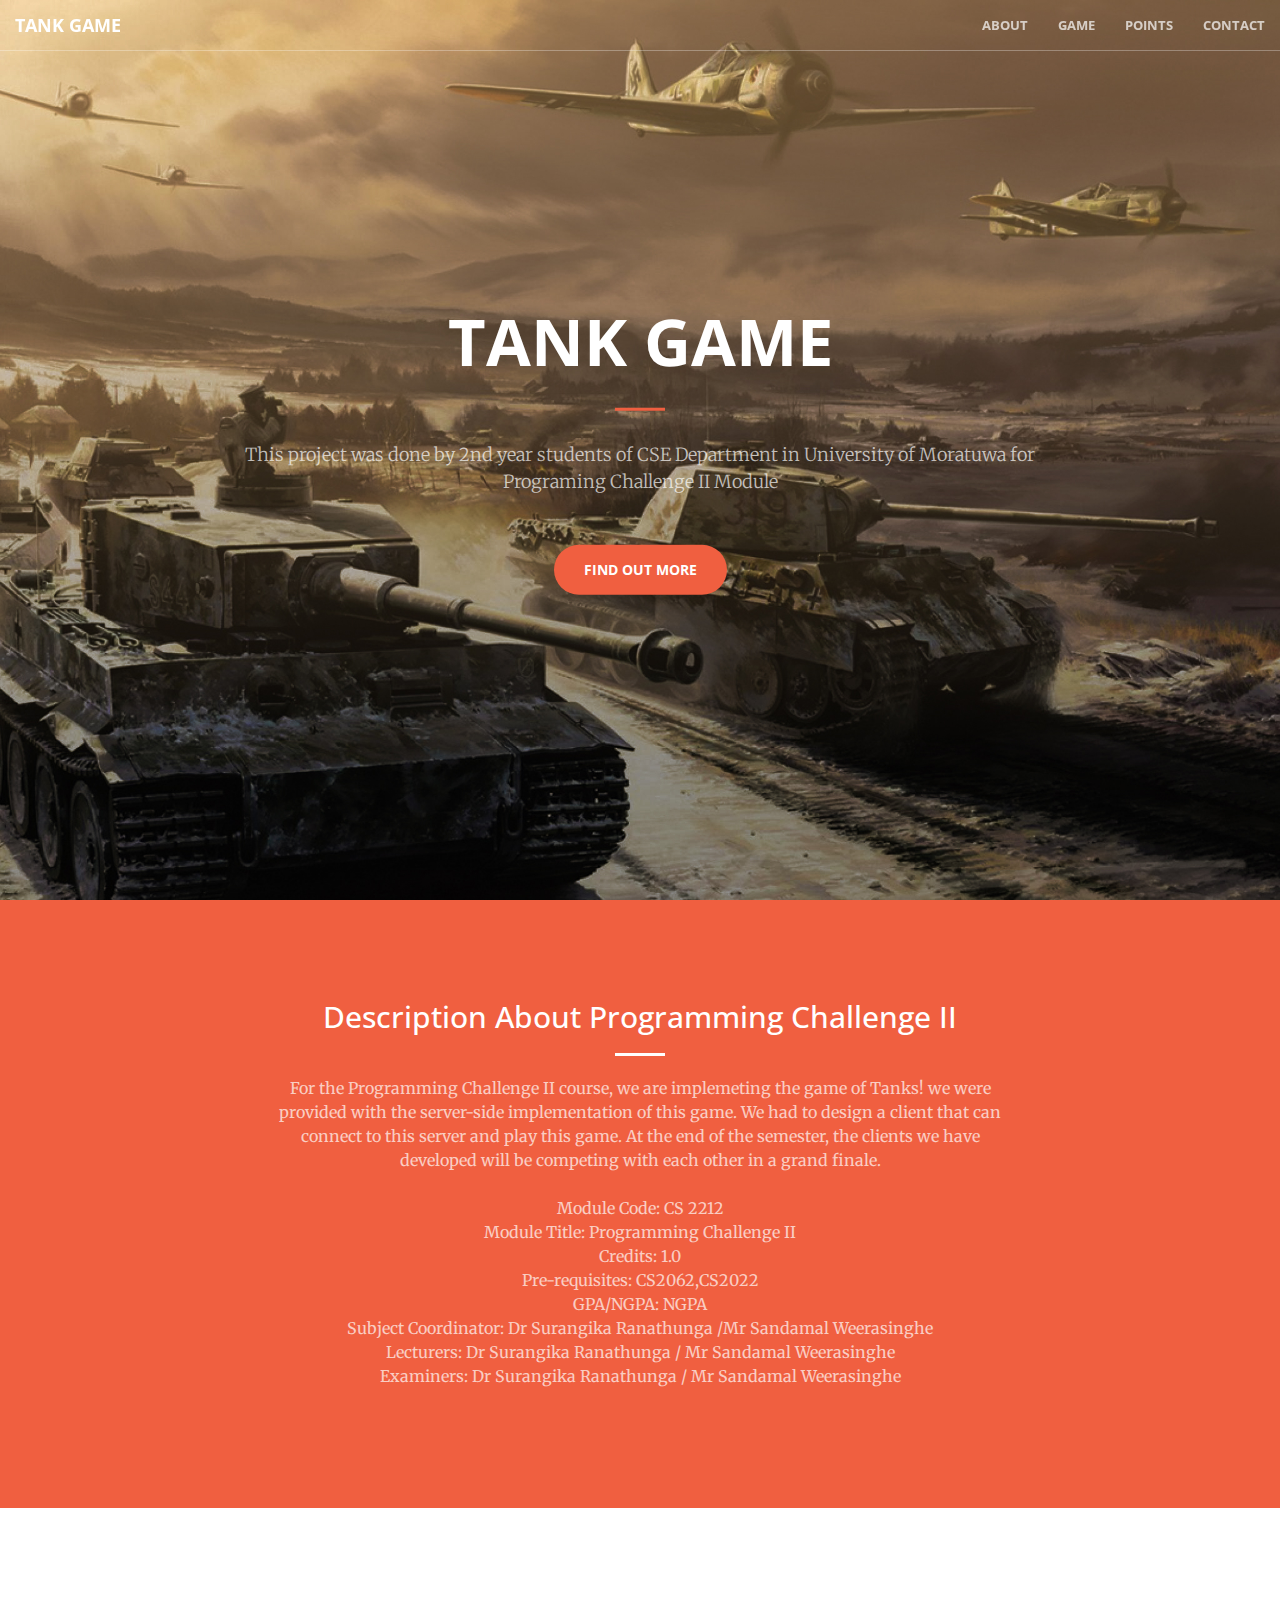
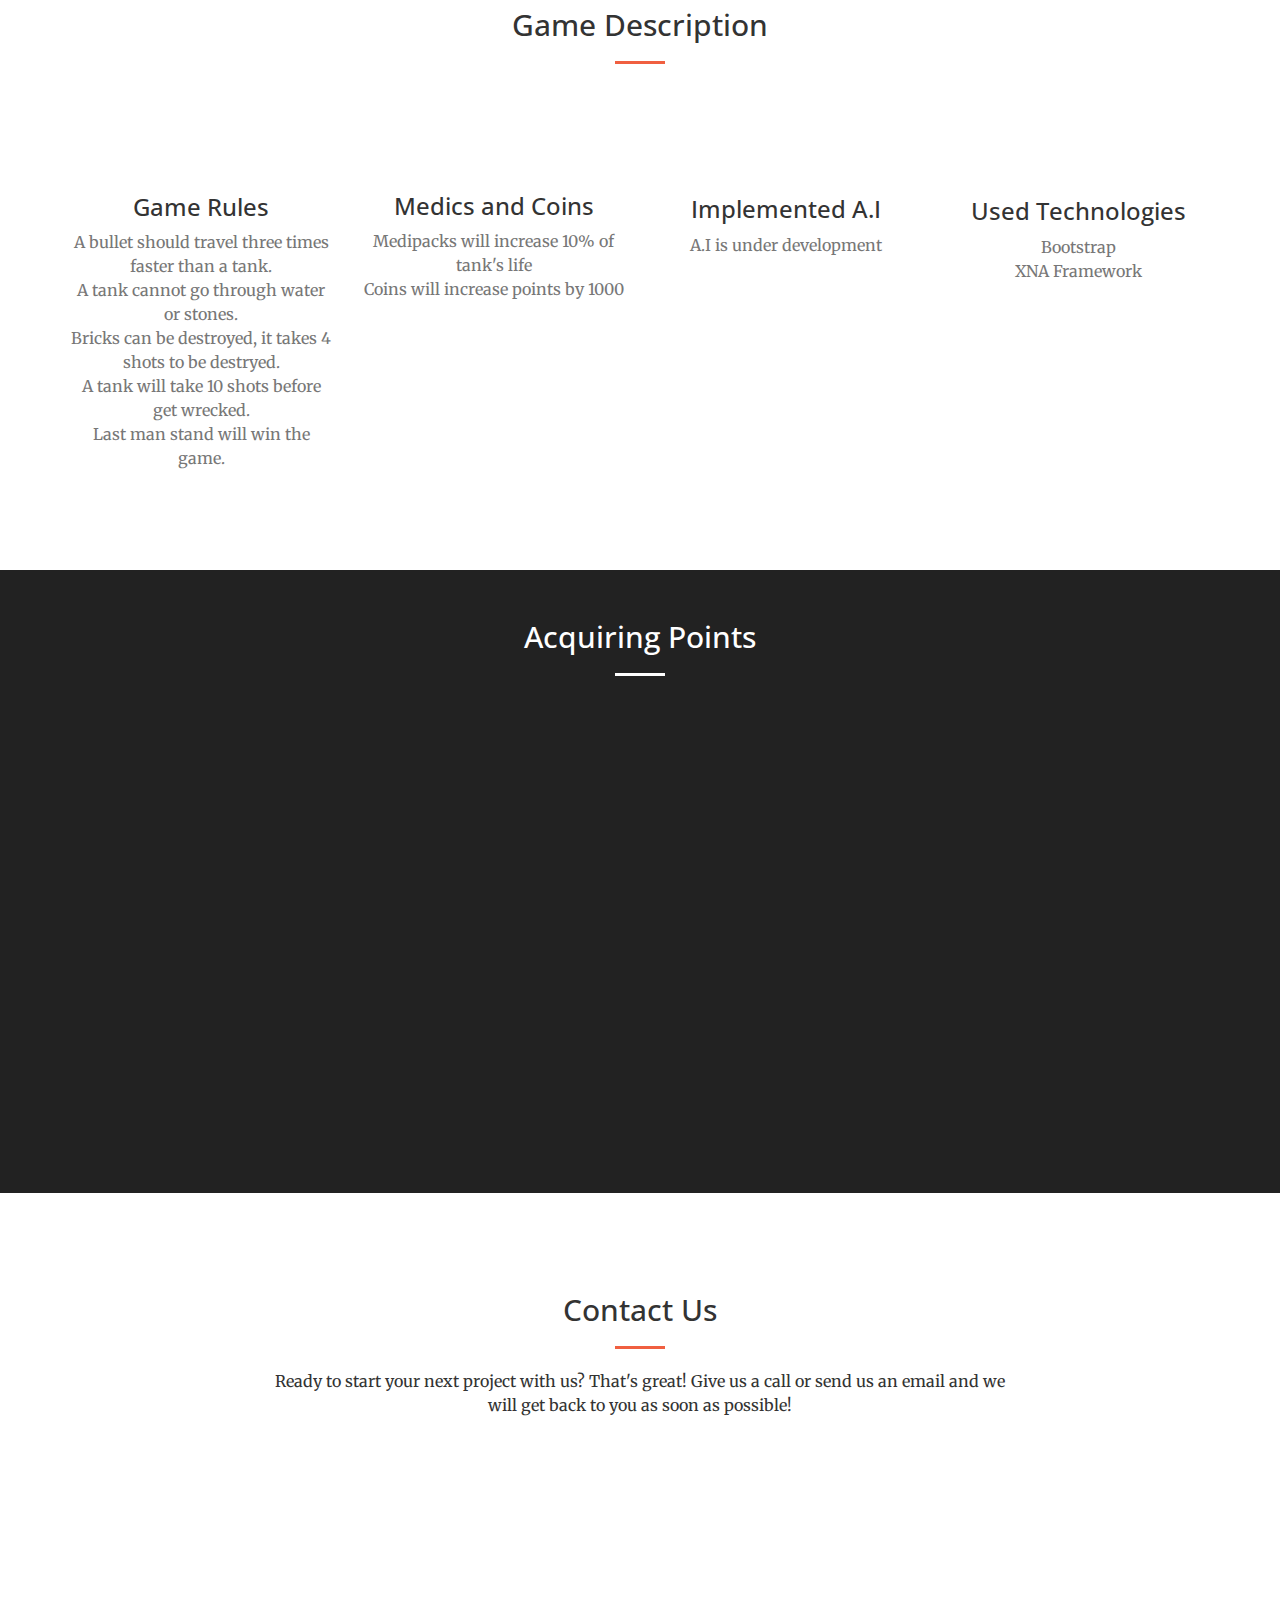
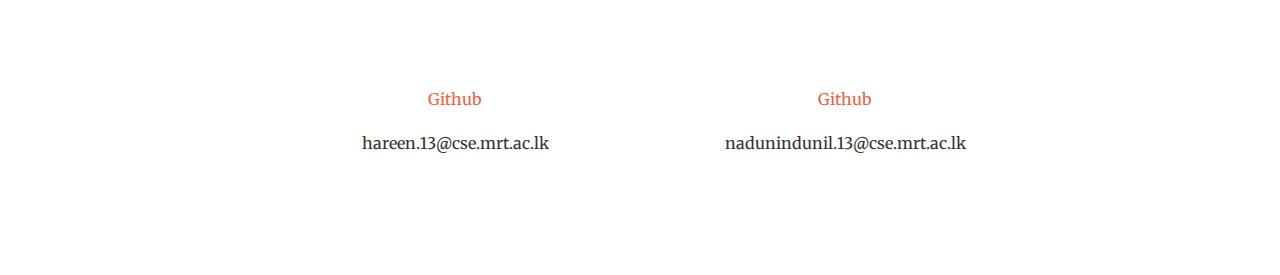
<file: index.html>
<!DOCTYPE html>
<html lang="en">

<head>

    <meta charset="utf-8">
    <meta http-equiv="X-UA-Compatible" content="IE=edge">
    <meta name="viewport" content="width=device-width, initial-scale=1">
    <meta name="description" content="">
    <meta name="author" content="">

    <title>Programing Challenge II - Tank Game</title>

    <!-- Bootstrap Core CSS -->
    <link rel="stylesheet" href="css/bootstrap.min.css" type="text/css">

    <!-- Custom Fonts -->
    <link href='http://fonts.googleapis.com/css?family=Open+Sans:300italic,400italic,600italic,700italic,800italic,400,300,600,700,800' rel='stylesheet' type='text/css'>
    <link href='http://fonts.googleapis.com/css?family=Merriweather:400,300,300italic,400italic,700,700italic,900,900italic' rel='stylesheet' type='text/css'>
    <link rel="stylesheet" href="font-awesome/css/font-awesome.min.css" type="text/css">

    <!-- Plugin CSS -->
    <link rel="stylesheet" href="css/animate.min.css" type="text/css">
    <!--my style sheet-->
    <link rel="stylesheet" href="css/mystyle.css" type="text/css">
    <!-- Custom CSS -->
    <link rel="stylesheet" href="css/creative.css" type="text/css">

    <!-- HTML5 Shim and Respond.js IE8 support of HTML5 elements and media queries -->
    <!-- WARNING: Respond.js doesn't work if you view the page via file:// -->
    <!--[if lt IE 9]>
        <script src="https://oss.maxcdn.com/libs/html5shiv/3.7.0/html5shiv.js"></script>
        <script src="https://oss.maxcdn.com/libs/respond.js/1.4.2/respond.min.js"></script>
    <![endif]-->
    <link rel="shortcut icon" type="image/x-icon" href="favicon.ico" />

</head>

<body id="page-top">

    <nav id="mainNav" class="navbar navbar-default navbar-fixed-top">
        <div class="container-fluid">
            <!-- Brand and toggle get grouped for better mobile display -->
            <div class="navbar-header">
                <button type="button" class="navbar-toggle collapsed" data-toggle="collapse" data-target="#bs-example-navbar-collapse-1">
                    <span class="sr-only">Toggle navigation</span>
                    <span class="icon-bar"></span>
                    <span class="icon-bar"></span>
                    <span class="icon-bar"></span>
                </button>
                <a class="navbar-brand page-scroll" href="#page-top">Tank Game</a>
            </div>

            <!-- Collect the nav links, forms, and other content for toggling -->
            <div class="collapse navbar-collapse" id="bs-example-navbar-collapse-1">
                <ul class="nav navbar-nav navbar-right">
                    <li>
                        <a class="page-scroll" href="#about">About</a>
                    </li>
                    <li>
                        <a class="page-scroll" href="#services">Game</a>
                    </li>
                    <li>
                        <a class="page-scroll" href="#portfolio">Points</a>
                    </li>
                    <li>
                        <a class="page-scroll" href="#contact">Contact</a>
                    </li>
                </ul>
            </div>
            <!-- /.navbar-collapse -->
        </div>
        <!-- /.container-fluid -->
    </nav>

    <header>
        <div class="header-content">
            <div class="header-content-inner">
                <h1>TANK GAME</h1>
                <hr>
                <p> This project was done by 2nd year students of CSE Department in
                    University of Moratuwa for Programing Challenge II Module</p>
                <a href="#about" class="btn btn-primary btn-xl page-scroll">Find Out More</a>
            </div>
        </div>
    </header>

    <section class="bg-primary" id="about">
        <div class="container">
            <div class="row">
                <div class="col-lg-8 col-lg-offset-2 text-center">
                    <h2 class="section-heading">Description About Programming Challenge II</h2>
                    <hr class="light">
                    <p class="text-faded">
                        For the Programming Challenge II course, we are implemeting the game of Tanks!
                        we were provided with the server-side implementation of this game. We had to design a client that can connect to this server and play this game.
                        At the end of the semester, the clients we have developed will be competing with each other in a grand finale.
                        </br>
                        </br>

                        Module Code: CS 2212</br>
                        Module Title: Programming Challenge II</br>
                        Credits: 1.0</br>
                        Pre-requisites: CS2062,CS2022</br>
                        GPA/NGPA: NGPA</br>

                        Subject Coordinator: Dr Surangika Ranathunga /Mr Sandamal Weerasinghe</br>
                        Lecturers: Dr Surangika Ranathunga / Mr Sandamal Weerasinghe</br>
                        Examiners: Dr Surangika Ranathunga / Mr Sandamal Weerasinghe</br></p>
                    <!--<a href="#" class="btn btn-default btn-xl">Get Started!</a>-->
                </div>
            </div>
        </div>
    </section>

    <section id="services">
        <div class="container topic1">
            <div class="row topic1">
                <div class="col-lg-12 text-center">
                    <h2 class="section-heading">Game Description</h2>
                    <hr class="primary">
                </div>
            </div>
        </div>
        <div class="container">
            <div class="row">
                <div class="col-lg-3 col-md-6 text-center">
                    <div class="service-box">
                        <i class="wow bounceIn text-primary"><img src="img/desc/tank_4.gif" class="tank2"></i>
                        <h3>Game Rules</h3>
                        <p class="text-muted">

                            A bullet should travel three times faster than a tank.</br>

                            A tank cannot go through water or stones.</br>

                            Bricks can be destroyed, it takes 4 shots to be destryed.</br>

                            A tank will take 10 shots before get wrecked.</br>

                            Last man stand will win the game.</br>

                        </p>
                    </div>
                </div>
                <div class="col-lg-3 col-md-6 text-center">
                    <div class="service-box">
                        <i class="wow bounceIn text-primary" data-wow-delay=".1s">
                            <img src="img/desc/tank_5.gif" class="tank3"></i>
                        <h3>Medics and Coins</h3>
                        <p class="text-muted">
                            
                            Medipacks will increase 10% of tank's life</br>

                            Coins will increase points by 1000</br>

                        </p>
                    </div>
                </div>
                <div class="col-lg-3 col-md-6 text-center">
                    <div class="service-box">
                        <i class="wow bounceIn text-primary" data-wow-delay=".2s">
                            <img src="img/desc/tank_6.gif" class="tank2">
                        </i>
                        <h3>Implemented A.I</h3>
                        <p class="text-muted"> A.I is under development</p>
                    </div>
                </div>
                <div class="col-lg-3 col-md-6 text-center">
                    <div class="service-box">
                        <i class="wow bounceIn text-primary" data-wow-delay=".3s">
                            <img src="img/desc/tank_7.gif" class="tank1">
                        </i>
                        <h3> Used Technologies</h3>
                        <p class="text-muted"> Bootstrap </br>
                            XNA Framework </br>

                        </p>
                    </div>
                </div>
            </div>
        </div>
    </section>

    <section class="no-padding" id="portfolio">
        <div class="container-fluid">
            <div class="row no-gutter">

            </div>
        </div>
    </section>


    <aside class="bg-dark">
        <div class="container">
            <center><h2 class="section-heading">Acquiring Points </h2> </center>
            <hr class="light">
            <div class="row">
                <div class="col-lg-offset-1 col-lg-4 wow bounceInLeft" data-wow-delay=".1s">
                    <h3> Breaking Bricks</h3>
                    <p class="text-faded">Each time a shell (bullet) from a player damages a brick wall,
                        a constant amount of points is added to the player’s point count.</p>
                </div>
                <div class="col-lg-4 wow bounceInRight"  data-wow-delay=".2s">
                    <i class="text-primary">
                        <img class="bricks" src="img/desc/bricks1.png">
                    </i>

                </div>
            </div>
            <div class="row" style="padding-top: 15px">
                <div class="col-lg-offset-6 col-lg-2 wow bounceInLeft"  data-wow-delay=".3s">
                    <i class="text-primary">
                        <img class="bricks" style="padding-top: 10px" src="img/desc/Coins1.png">
                    </i>
                </div>
                <div class="col-lg-4 wow bounceInRight" data-wow-delay=".3s">
                    <h3 class="text-right"> Collecting Coins</h3>
                    <p class="text-faded text-right">The players are supposed to collect them by moving to the cell where the coin pile is.</p>
                </div>
            </div>
            <div class="row" style="padding-top: 10px">
                <div class="col-lg-offset-1 col-lg-7 wow bounceInLeft" data-wow-delay=".4s">
                    <h3> Spoils of War</h3>
                    <p class="text-faded">After destroying the opponent’s tank,
                        the destroyed tank drops a coin pile.The dropped pile of coins is not different from a randomly created pile of coins.
                        Thus the killer does not have a claim on it, it can be picked up by any remaining client.</p>
                </div>
                <div class="col-lg-4 wow bounceInRight"  data-wow-delay=".4s" >
                    <i class="text-primary">
                        <img class="bricks" style="padding-top: 20px" src="img/desc/destro1.png">
                    </i>

                </div>
            </div>

        </div>
    </aside>

    <section id="contact">
        <div class="container">
            <div class="row">
                <div class="col-lg-8 col-lg-offset-2 text-center">
                    <h2 class="section-heading"> Contact Us </h2>
                    <hr class="primary">
                    <p>Ready to start your next project with us? That's great! Give us a call or send us an email and we will get back to you as soon as possible!</p>
                </div>
                <div class="col-lg-4 col-lg-offset-2 text-center">
                    <!--<i class="fa fa-phone fa-3x wow bounceIn"></i>-->
                    <h3 class="wow bounceIn text-primary">Hareen Udayanath</h3>
                    <i class="wow bounceIn text-primary"><img src="img/portfolio/hareen.png" class="image1"></i>
                    <p><i class="fa fa-github-alt wow bounceIn"></i>
                        <a href="https://github.com/HareenUdayanath">  Github</a></p>
                    <p><i class="fa fa-envelope-o wow bounceIn" data-wow-delay=".1s"></i>
                        hareen.13@cse.mrt.ac.lk</p>
                </div>
                <div class="col-lg-4 text-center">
                    <!--<i class="fa fa-envelope-o fa-3x wow bounceIn" data-wow-delay=".1s"></i>-->
                    <h3 class="wow bounceIn text-primary" data-wow-delay=".2s">Nadun Indunil</h3>
                    <i class="wow bounceIn text-primary"><img src="img/portfolio/Nadun.png" class="image1"></i>
                    <p><i class="fa fa-github-alt wow bounceIn"></i>
                        <a href="https://github.com/nadunindunil">  Github</a></p>
                    <p><i class="fa fa-envelope-o wow bounceIn" data-wow-delay=".1s"></i>
                         nadunindunil.13@cse.mrt.ac.lk </p>
                </div>
            </div>
        </div>
    </section>

    <!-- jQuery -->
    <script src="js/jquery.js"></script>

    <!-- Bootstrap Core JavaScript -->
    <script src="js/bootstrap.min.js"></script>

    <!-- Plugin JavaScript -->
    <script src="js/jquery.easing.min.js"></script>
    <script src="js/jquery.fittext.js"></script>
    <script src="js/wow.min.js"></script>

    <!-- Custom Theme JavaScript -->
    <script src="js/creative.js"></script>

</body>

</html>
</file>
<file: css/mystyle.css>
.tank1{
    width: 90%;



}

.tank2{

    width: 75%;
    padding-bottom: 13px;
    padding-top: 5px;
}

.tank3{

    width: 75%;
    padding-bottom: 13px;
    padding-top: 8px;
}

.tank4{

    width: 75%;
    padding-bottom: 13px;
    padding-top: 5px;
}

.topic1{

    padding-top: 0px;
}

.image1{
    height: 50%;
    width: 50%;
    padding-bottom: 14px;


}

.bricks{
    height: 40%;
    width: 40%;



}
</file>
<file: css/creative.css>
/*!
 * Start Bootstrap - Creative Bootstrap Theme (http://startbootstrap.com)
 * Code licensed under the Apache License v2.0.
 * For details, see http://www.apache.org/licenses/LICENSE-2.0.
 */

html,
body {
    width: 100%;
    height: 100%;
}

body {
    font-family: Merriweather,'Helvetica Neue',Arial,sans-serif;
}

hr {
    max-width: 50px;
    border-color: #f05f40;
    border-width: 3px;
}

hr.light {
    border-color: #fff;
}

a {
    color: #f05f40;
    -webkit-transition: all .35s;
    -moz-transition: all .35s;
    transition: all .35s;
}

a:hover,
a:focus {
    color: #eb3812;
}

h1,
h2,
h3,
h4,
h5,
h6 {
    font-family: 'Open Sans','Helvetica Neue',Arial,sans-serif;
}

p {
    margin-bottom: 20px;
    font-size: 16px;
    line-height: 1.5;
}

.bg-primary {
    background-color: #f05f40;
}

.bg-dark {
    color: #fff;
    background-color: #222;
}

.text-faded {
    color: rgba(255,255,255,.7);
}

section {
    padding: 100px 0;
}

aside {
    padding: 50px 0;
}

.no-padding {
    padding: 0;
}

.navbar-default {
    border-color: rgba(34,34,34,.05);
    font-family: 'Open Sans','Helvetica Neue',Arial,sans-serif;
    background-color: #fff;
    -webkit-transition: all .35s;
    -moz-transition: all .35s;
    transition: all .35s;
}

.navbar-default .navbar-header .navbar-brand {
    text-transform: uppercase;
    font-family: 'Open Sans','Helvetica Neue',Arial,sans-serif;
    font-weight: 700;
    color: #f05f40;
}

.navbar-default .navbar-header .navbar-brand:hover,
.navbar-default .navbar-header .navbar-brand:focus {
    color: #eb3812;
}

.navbar-default .nav > li>a,
.navbar-default .nav>li>a:focus {
    text-transform: uppercase;
    font-size: 13px;
    font-weight: 700;
    color: #222;
}

.navbar-default .nav > li>a:hover,
.navbar-default .nav>li>a:focus:hover {
    color: #f05f40;
}

.navbar-default .nav > li.active>a,
.navbar-default .nav>li.active>a:focus {
    color: #f05f40!important;
    background-color: transparent;
}

.navbar-default .nav > li.active>a:hover,
.navbar-default .nav>li.active>a:focus:hover {
    background-color: transparent;
}

@media(min-width:768px) {
    .navbar-default {
        border-color: rgba(255,255,255,.3);
        background-color: transparent;
    }

    .navbar-default .navbar-header .navbar-brand {
        color: rgba(255,255,255,.7);
    }

    .navbar-default .navbar-header .navbar-brand:hover,
    .navbar-default .navbar-header .navbar-brand:focus {
        color: #fff;
    }

    .navbar-default .nav > li>a,
    .navbar-default .nav>li>a:focus {
        color: rgba(255,255,255,.7);
    }

    .navbar-default .nav > li>a:hover,
    .navbar-default .nav>li>a:focus:hover {
        color: #fff;
    }

    .navbar-default.affix {
        border-color: rgba(34,34,34,.05);
        background-color: #fff;
    }

    .navbar-default.affix .navbar-header .navbar-brand {
        font-size: 14px;
        color: #f05f40;
    }

    .navbar-default.affix .navbar-header .navbar-brand:hover,
    .navbar-default.affix .navbar-header .navbar-brand:focus {
        color: #eb3812;
    }

    .navbar-default.affix .nav > li>a,
    .navbar-default.affix .nav>li>a:focus {
        color: #222;
    }

    .navbar-default.affix .nav > li>a:hover,
    .navbar-default.affix .nav>li>a:focus:hover {
        color: #f05f40;
    }
}

header {
    position: relative;
    width: 100%;
    min-height: auto;
    text-align: center;
    color: #fff;
    background-image: url(../img/header.jpg);
    background-position: center;
    -webkit-background-size: cover;
    -moz-background-size: cover;
    background-size: cover;
    -o-background-size: cover;
}

header .header-content {
    position: relative;
    width: 100%;
    padding: 100px 15px;
    text-align: center;
}

header .header-content .header-content-inner h1 {
    margin-top: 0;
    margin-bottom: 0;
    text-transform: uppercase;
    font-weight: 700;
}

header .header-content .header-content-inner hr {
    margin: 30px auto;
}

header .header-content .header-content-inner p {
    margin-bottom: 50px;
    font-size: 16px;
    font-weight: 300;
    color: rgba(255,255,255,.7);
}

@media(min-width:768px) {
    header {
        min-height: 100%;
    }

    header .header-content {
        position: absolute;
        top: 50%;
        padding: 0 50px;
        -webkit-transform: translateY(-50%);
        -ms-transform: translateY(-50%);
        transform: translateY(-50%);
    }

    header .header-content .header-content-inner {
        margin-right: auto;
        margin-left: auto;
        max-width: 1000px;
    }

    header .header-content .header-content-inner p {
        margin-right: auto;
        margin-left: auto;
        max-width: 80%;
        font-size: 18px;
    }
}

.section-heading {
    margin-top: 0;
}

.service-box {
    margin: 50px auto 0;
    max-width: 400px;
}

@media(min-width:992px) {
    .service-box {
        margin: 20px auto 0;
    }
}

.service-box p {
    margin-bottom: 0;
}

.portfolio-box {
    display: block;
    position: relative;
    margin: 0 auto;
    max-width: 650px;
}

.portfolio-box .portfolio-box-caption {
    display: block;
    position: absolute;
    bottom: 0;
    width: 100%;
    height: 100%;
    text-align: center;
    color: #fff;
    opacity: 0;
    background: rgba(240,95,64,.9);
    -webkit-transition: all .35s;
    -moz-transition: all .35s;
    transition: all .35s;
}

.portfolio-box .portfolio-box-caption .portfolio-box-caption-content {
    position: absolute;
    top: 50%;
    width: 100%;
    text-align: center;
    transform: translateY(-50%);
}

.portfolio-box .portfolio-box-caption .portfolio-box-caption-content .project-category,
.portfolio-box .portfolio-box-caption .portfolio-box-caption-content .project-name {
    padding: 0 15px;
    font-family: 'Open Sans','Helvetica Neue',Arial,sans-serif;
}

.portfolio-box .portfolio-box-caption .portfolio-box-caption-content .project-category {
    text-transform: uppercase;
    font-size: 14px;
    font-weight: 600;
}

.portfolio-box .portfolio-box-caption .portfolio-box-caption-content .project-name {
    font-size: 18px;
}

.portfolio-box:hover .portfolio-box-caption {
    opacity: 1;
}

@media(min-width:768px) {
    .portfolio-box .portfolio-box-caption .portfolio-box-caption-content .project-category {
        font-size: 16px;
    }

    .portfolio-box .portfolio-box-caption .portfolio-box-caption-content .project-name {
        font-size: 22px;
    }
}

.call-to-action h2 {
    margin: 0 auto 20px;
}

.text-primary {
    color: #f05f40;
}

.no-gutter > [class*=col-] {
    padding-right: 0;
    padding-left: 0;
}

.btn-default {
    border-color: #fff;
    color: #222;
    background-color: #fff;
    -webkit-transition: all .35s;
    -moz-transition: all .35s;
    transition: all .35s;
}

.btn-default:hover,
.btn-default:focus,
.btn-default.focus,
.btn-default:active,
.btn-default.active,
.open > .dropdown-toggle.btn-default {
    border-color: #ededed;
    color: #222;
    background-color: #f2f2f2;
}

.btn-default:active,
.btn-default.active,
.open > .dropdown-toggle.btn-default {
    background-image: none;
}

.btn-default.disabled,
.btn-default[disabled],
fieldset[disabled] .btn-default,
.btn-default.disabled:hover,
.btn-default[disabled]:hover,
fieldset[disabled] .btn-default:hover,
.btn-default.disabled:focus,
.btn-default[disabled]:focus,
fieldset[disabled] .btn-default:focus,
.btn-default.disabled.focus,
.btn-default[disabled].focus,
fieldset[disabled] .btn-default.focus,
.btn-default.disabled:active,
.btn-default[disabled]:active,
fieldset[disabled] .btn-default:active,
.btn-default.disabled.active,
.btn-default[disabled].active,
fieldset[disabled] .btn-default.active {
    border-color: #fff;
    background-color: #fff;
}

.btn-default .badge {
    color: #fff;
    background-color: #222;
}

.btn-primary {
    border-color: #f05f40;
    color: #fff;
    background-color: #f05f40;
    -webkit-transition: all .35s;
    -moz-transition: all .35s;
    transition: all .35s;
}

.btn-primary:hover,
.btn-primary:focus,
.btn-primary.focus,
.btn-primary:active,
.btn-primary.active,
.open > .dropdown-toggle.btn-primary {
    border-color: #ed431f;
    color: #fff;
    background-color: #ee4b28;
}

.btn-primary:active,
.btn-primary.active,
.open > .dropdown-toggle.btn-primary {
    background-image: none;
}

.btn-primary.disabled,
.btn-primary[disabled],
fieldset[disabled] .btn-primary,
.btn-primary.disabled:hover,
.btn-primary[disabled]:hover,
fieldset[disabled] .btn-primary:hover,
.btn-primary.disabled:focus,
.btn-primary[disabled]:focus,
fieldset[disabled] .btn-primary:focus,
.btn-primary.disabled.focus,
.btn-primary[disabled].focus,
fieldset[disabled] .btn-primary.focus,
.btn-primary.disabled:active,
.btn-primary[disabled]:active,
fieldset[disabled] .btn-primary:active,
.btn-primary.disabled.active,
.btn-primary[disabled].active,
fieldset[disabled] .btn-primary.active {
    border-color: #f05f40;
    background-color: #f05f40;
}

.btn-primary .badge {
    color: #f05f40;
    background-color: #fff;
}

.btn {
    border: 0;
    border-radius: 300px;
    text-transform: uppercase;
    font-family: 'Open Sans','Helvetica Neue',Arial,sans-serif;
    font-weight: 700;
}

.btn-xl {
    padding: 15px 30px;
}

::-moz-selection {
    text-shadow: none;
    color: #fff;
    background: #222;
}

::selection {
    text-shadow: none;
    color: #fff;
    background: #222;
}

img::selection {
    color: #fff;
    background: 0 0;
}

img::-moz-selection {
    color: #fff;
    background: 0 0;
}

body {
    webkit-tap-highlight-color: #222;
}
</file>
